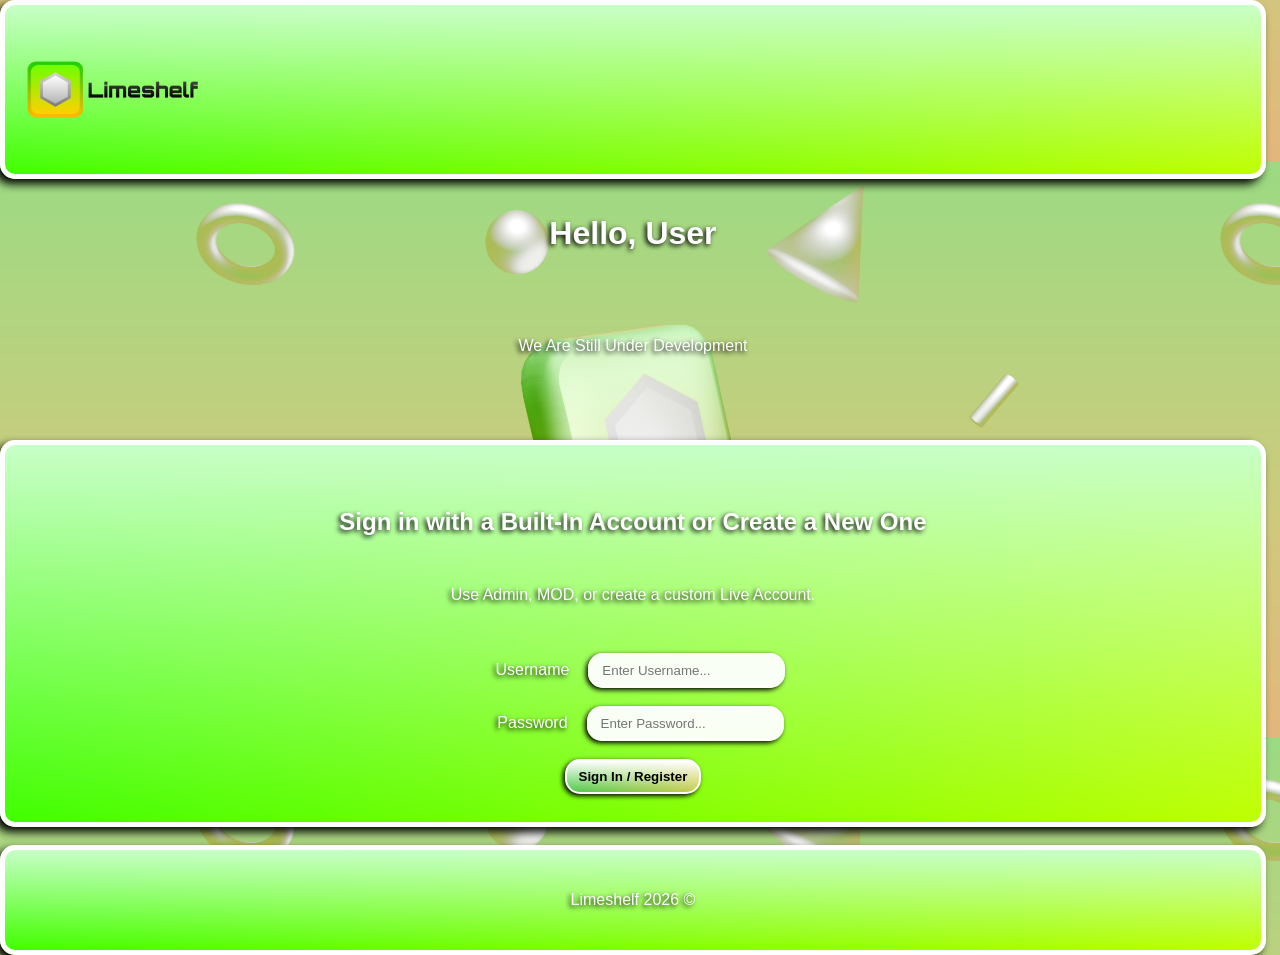
<file: index.html>
<html>
<script src="app.js"></script>
<head>
	<title>Limeshelf - Home</title>
	<link rel="icon" type="image/x-icon" href="Data/ICON1.png">
	<link rel="stylesheet" href="design.css">
	<meta name="viewport" content="width=device-width, initial-scale=1">
	<meta property="og:type" content="website">
	<meta property="og:url" content="https://limeshelf.dedyn.io/">
	<meta property="og:title" content="LimeShelf">
	<meta property="og:image" content="https://limeshelf.dedyn.io/Data/BANNER1.png">
	<meta property="og:description" content="Search On The Shelf!">
</head>
<body>
<div class="divtype1">
<br>
<img width="200" height="110" src="Data/BANNER1.png"></img>
<br>
<br>
</div>
<center>
<h1 class="textstyle1">Hello, User</h1>
<br>
<p class="textstyle1">We Are Still Under Development</p>
<br>
<br>
<br>
<div class="divtype1">
<br>
<h2 class="textstyle1">Sign in with a Built-In Account or Create a New One</h2>
<p class="textstyle1">Use Admin, MOD, or create a custom Live Account.</p>
<br>
<label class="textstyle1" for="username">Username</label>
<input type="text" id="username" placeholder="Enter Username..."></input>
<br>
<br>
<label class="textstyle1" for="password">Password</label>
<input type="password" id="password" placeholder="Enter Password..."></input>
<br>
<br>
<button onclick="register()">Sign In / Register</button>
<script src="app.js"></script>
<br>
<br>
</div>
<br>
<div class="divtype1"><p class="textstyle1">Limeshelf 2026 ©</p></div>
</center>
</body>
</html>
</file>
<file: design.css>
.textstyle1 {
	font-family: sans-serif;
	color: white;
	text-shadow: -2px 2px 5px black;
	padding: 15px;
}

.textstyle2 {
	font-family: sans-serif;
	color: black;
	text-shadow: -2px 2px 5px black;
	padding: 15px;
}

body {
	background-image: url('Data/Background.png');
	width: 98.9vw;
	height: 100vh;
	background-size: 80%;
	background-position: center;
	margin: 0;
	padding: 0;
}

.divtype1 {
	border-radius: 15px;
	background-image: linear-gradient(to bottom, rgba(200, 255, 200, 1), rgba(128, 255, 0, 0.5)), linear-gradient(to right, lime, yellow);
	border: 5px solid white;
	box-shadow: -5px 5px 10px black;
	padding: 10px;
}

img {
	border-radius: 15px;
	max-width: 100%;
	height: auto;
}

video {
	border-radius: 15px;
	border: 5px solid white;
	max-width: 100%;
	height: auto;
}

.hovereffect {
	scale: 1;
	filter: brightness(100%);
	transition: scale 0.2s ease-in-out, filter 0.2s ease-in-out;
}

.hovereffect:hover {
	scale: 1.1;
	filter: brightness(120%);
	position: relative;
	z-index: 1;
}

button {
	border-radius: 15px;
	background-image: linear-gradient(to bottom, rgba(255, 255, 255, 1), rgba(150, 150, 150, 0.5)), linear-gradient(to right, lime, yellow);
	padding: 8px 12px;
	border: 2px solid white;
	box-shadow: -2px 2px 5px black;
	cursor: pointer;
	font-family: sans-serif;
	font-weight: bold;
	transition: all 0.2s ease-in-out;
}

button:hover {
	box-shadow: -3px 3px 8px black;
	transform: translateY(-2px);
}

button:active {
	transform: translateY(0);
	box-shadow: -1px 1px 3px black;
}

input {
	border-radius: 15px;
	padding: 8px 12px;
	border: 2px solid white;
	font-family: sans-serif;
	background-color: rgba(255, 255, 255, 0.95);
	transition: all 0.2s ease-in-out;
	box-shadow: -2px 2px 5px black;
}

input:focus {
	outline: none;
	box-shadow: 0 0 8px rgba(0, 255, 0, 0.8);
	background-color: white;
}

.boxshadow {
	box-shadow: -2px 2px 5px black;
}

.cursorpointereffect {
	cursor: pointer;
}

.whitebordereffect1 {
	border: 2px solid white;
}

button.left {
	display: inline-block;
	vertical-align: middle;
}

button.center {
	display: inline-block;
	vertical-align: middle;
}

button.right {
	display: inline-block;
	vertical-align: middle;
}
</file>
